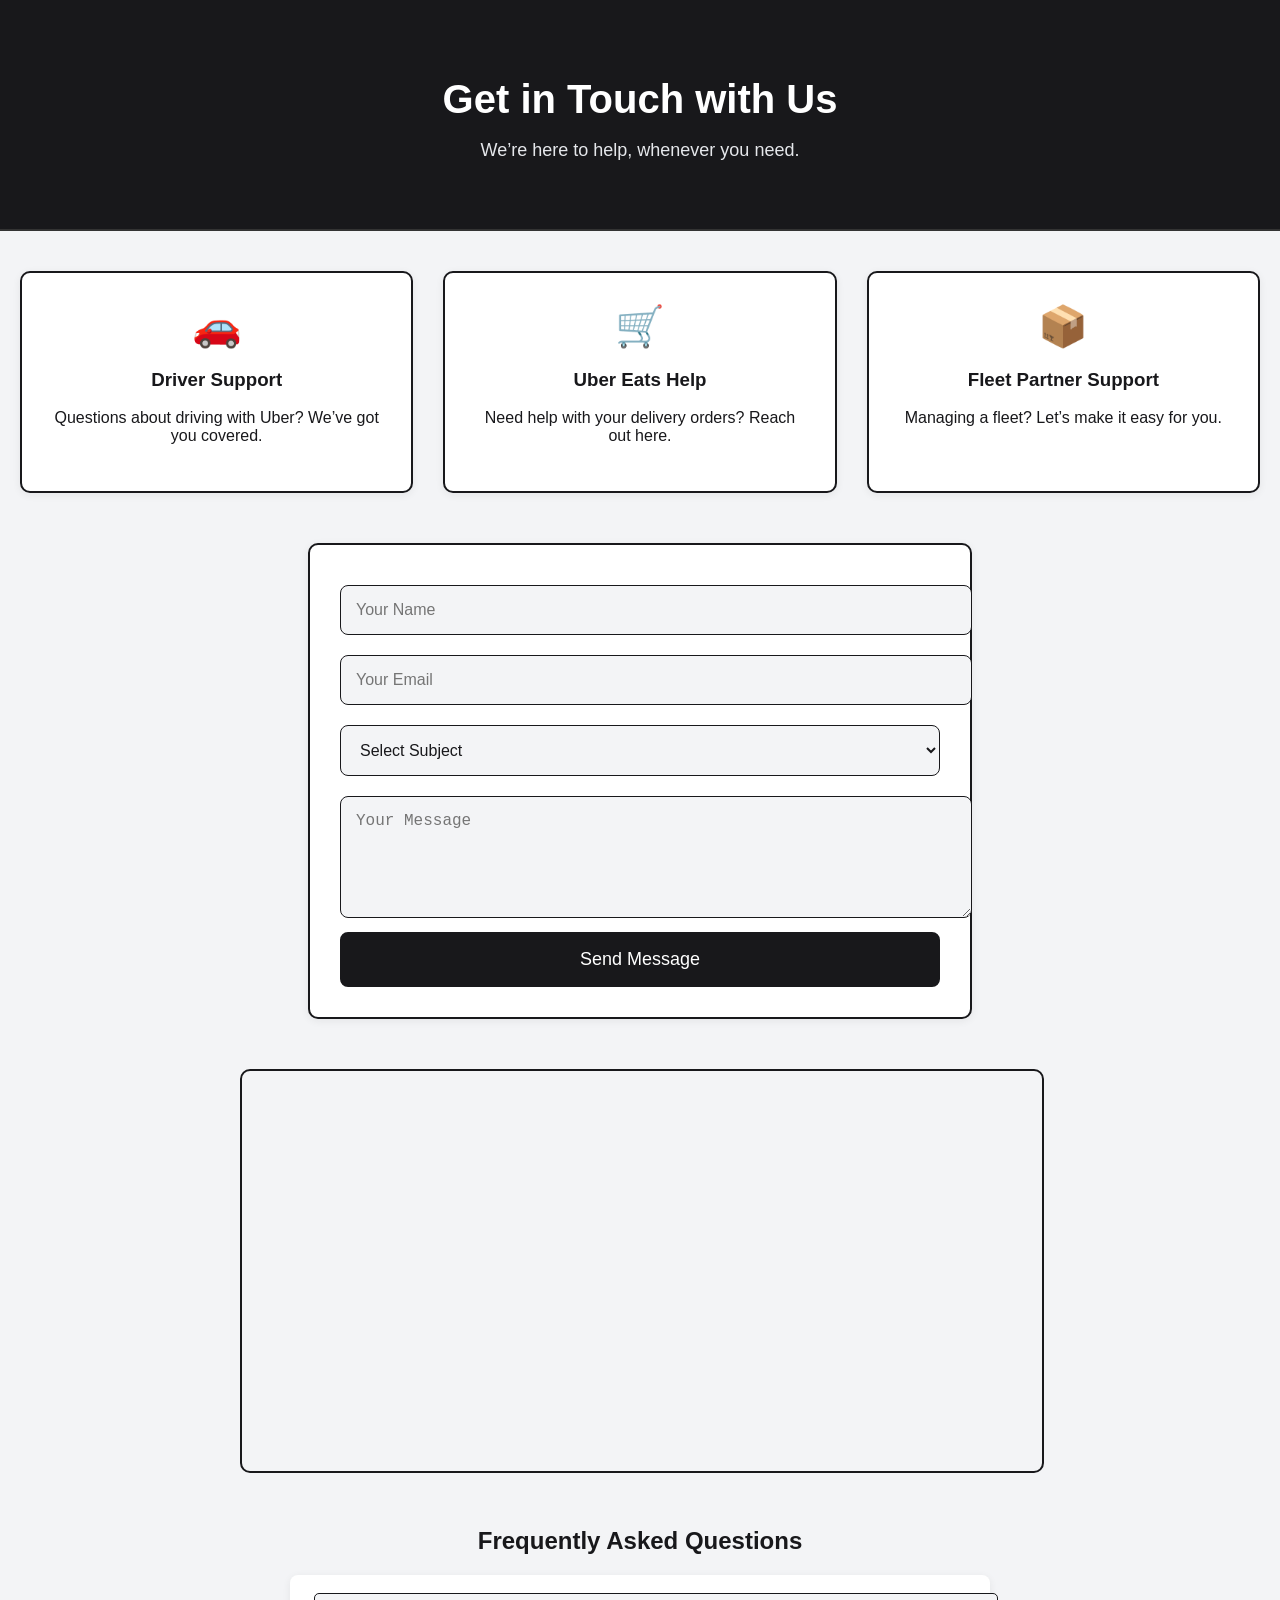
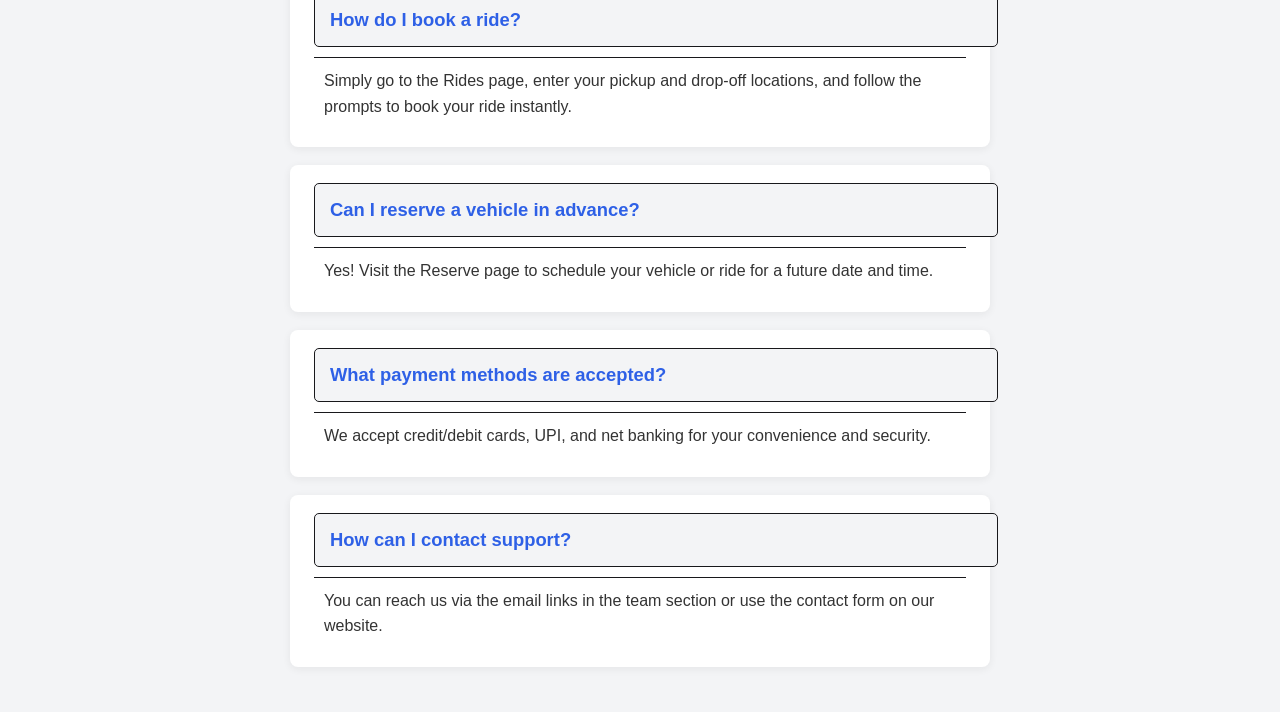
<file: contact.html>
<!DOCTYPE html>
<html lang="en">
<head>
  <meta charset="UTF-8">
  <meta name="viewport" content="width=device-width, initial-scale=1">
  <title>Contact Us - Uber</title>
  <style>
    body {
      font-family: 'Helvetica Neue', sans-serif;
      margin: 0;
      padding: 0;
      background: #f3f4f6;
      color: #18181b;
    }
    header {
      text-align: center;
      padding: 50px 20px;
      background: #18181b;
      color: #fff;
      border-bottom: 2px solid #333;
    }
    header h1 {
      font-size: 40px;
      margin-bottom: 10px;
    }
    header p {
      font-size: 18px;
      color: #e5e7eb;
    }
    .contact-options {
      display: flex;
      justify-content: center;
      gap: 30px;
      margin: 40px 20px;
      flex-wrap: wrap;
    }
    .option {
      flex: 1 1 250px;
      background: #fff;
      padding: 30px;
      border-radius: 10px;
      text-align: center;
      transition: 0.3s;
      border: 2px solid #18181b;
      box-shadow: 0 2px 8px #18181b11;
    }
    .option:hover {
      background: #e5e7eb;
    }
    .option span {
      font-size: 40px;
      display: block;
      margin-bottom: 15px;
    }
    form {
      max-width: 600px;
      margin: 50px auto;
      padding: 30px;
      background: #fff;
      border-radius: 10px;
      border: 2px solid #18181b;
      box-shadow: 0 2px 8px #18181b11;
    }
    form input, form select, form textarea {
      width: 100%;
      padding: 15px;
      margin: 10px 0;
      border: 1.5px solid #18181b;
      border-radius: 8px;
      font-size: 16px;
      background: #f3f4f6;
      color: #18181b;
    }
    form button {
      width: 100%;
      padding: 15px;
      background: #18181b;
      color: #fff;
      border: none;
      font-size: 18px;
      border-radius: 8px;
      cursor: pointer;
      border: 2px solid #18181b;
      transition: background 0.3s, color 0.3s;
    }
    form button:hover {
      background: #333;
      color: #fff;
    }
    .map {
      margin: 50px auto;
      max-width: 800px;
      padding: 0 20px;
    }
    iframe {
      width: 100%;
      height: 400px;
      border: 0;
      border-radius: 10px;
      border: 2px solid #18181b;
    }
    .faq-links, .social-links {
      text-align: center;
      margin: 50px 0;
    }
    .faq-links a, .social-links a {
      margin: 0 15px;
      color: #18181b;
      text-decoration: none;
      font-weight: bold;
      transition: color 0.3s;
    }
    .faq-links a:hover, .social-links a:hover {
      color: #333;
    }
    .social-links {
      font-size: 24px;
    }

    .faq-item {
        margin-bottom: 15px;
    }

    .faq-question {
        background: #f3f4f6;
        padding: 15px;
        width: 100%;
        text-align: left;
        border: 1.5px solid #18181b;
        font-size: 18px;
        cursor: pointer;
        font-weight: bold;
        border-radius: 5px;
        color: #18181b;
    }

    .faq-answer {
        display: none;
        background: #fff;
        padding: 10px;
        border-top: 1.5px solid #18181b;
        font-size: 16px;
        color: #18181b;
    }

    .faq-question:hover {
        background-color: #e5e7eb;
    }

    .faq-container {
      max-width: 700px;
      margin: 0 auto 40px auto;
      padding: 0 10px;
    }
    .faq-item {
      background: #fff;
      border-radius: 8px;
      box-shadow: 0 2px 8px #18181b11;
      margin-bottom: 18px;
      padding: 18px 24px;
      cursor: pointer;
      transition: box-shadow 0.2s;
    }
    .faq-item:hover {
      box-shadow: 0 8px 24px #18181b22;
    }
    .faq-question {
      font-size: 1.15em;
      font-weight: 600;
      color: #2e60e6;
    }
    .faq-answer {
      display: block;
      margin-top: 10px;
      font-size: 1em;
      color: #333;
      line-height: 1.6;
    }
  </style>
</head>

<body>

  <header>
    <h1>Get in Touch with Us</h1>
    <p>We’re here to help, whenever you need.</p>
  </header>

  <section class="contact-options">
    <div class="option">
      <span>🚗</span>
      <h3>Driver Support</h3>
      <p>Questions about driving with Uber? We’ve got you covered.</p>
    </div>
    <div class="option">
      <span>🛒</span>
      <h3>Uber Eats Help</h3>
      <p>Need help with your delivery orders? Reach out here.</p>
    </div>
    <div class="option">
      <span>📦</span>
      <h3>Fleet Partner Support</h3>
      <p>Managing a fleet? Let’s make it easy for you.</p>
    </div>
  </section>

  <section>
    <form action="send_mail.php" method="POST">
      <input type="text" name="name" placeholder="Your Name" required>
      <input type="email" name="email" placeholder="Your Email" required>
      <select name="subject" required>
        <option value="">Select Subject</option>
        <option>General Inquiry</option>
        <option>Account Issue</option>
        <option>Payment Issue</option>
      </select>
      <textarea name="message" rows="5" placeholder="Your Message" required></textarea>
      <button type="submit">Send Message</button>
    </form>
  </section>

  <section class="map">
    <iframe src="https://www.google.com/maps/embed?pb=!1m18!1m12!1m3!1d3153.019293981895!2d-122.4206790846818!3d37.77520677975917!2m3!1f0!2f0!3f0!3m2!1i1024!2i768!4f13.1!3m3!1m2!1s0x808f7e2c6b7a1f3d%3A0x85b1e8f1492122fc!2sUber%20Headquarters!5e0!3m2!1sen!2sus!4v1680423747901!5m2!1sen!2sus" allowfullscreen="" loading="lazy"></iframe>
  </section>

  <section class="section" id="faq-section">
    <center><h2>Frequently Asked Questions</h2></center>
    <div class="faq-container">
      <div class="faq-item" onclick="toggleFaq(this)">
        <div class="faq-question">How do I book a ride?</div>
        <div class="faq-answer" style="display:block;">Simply go to the Rides page, enter your pickup and drop-off locations, and follow the prompts to book your ride instantly.</div>
      </div>
      <div class="faq-item" onclick="toggleFaq(this)">
        <div class="faq-question">Can I reserve a vehicle in advance?</div>
        <div class="faq-answer" style="display:block;">Yes! Visit the Reserve page to schedule your vehicle or ride for a future date and time.</div>
      </div>
      <div class="faq-item" onclick="toggleFaq(this)">
        <div class="faq-question">What payment methods are accepted?</div>
        <div class="faq-answer" style="display:block;">We accept credit/debit cards, UPI, and net banking for your convenience and security.</div>
      </div>
      <div class="faq-item" onclick="toggleFaq(this)">
        <div class="faq-question">How can I contact support?</div>
        <div class="faq-answer" style="display:block;">You can reach us via the email links in the team section or use the contact form on our website.</div>
      </div>
    </div>
  </section>

  <script>
    function toggleFaq(item) {
      const answer = item.querySelector('.faq-answer');
      const isOpen = answer.style.display === 'block';
      answer.style.display = isOpen ? 'none' : 'block';
    }
  </script>

</body>
</html>
</file>
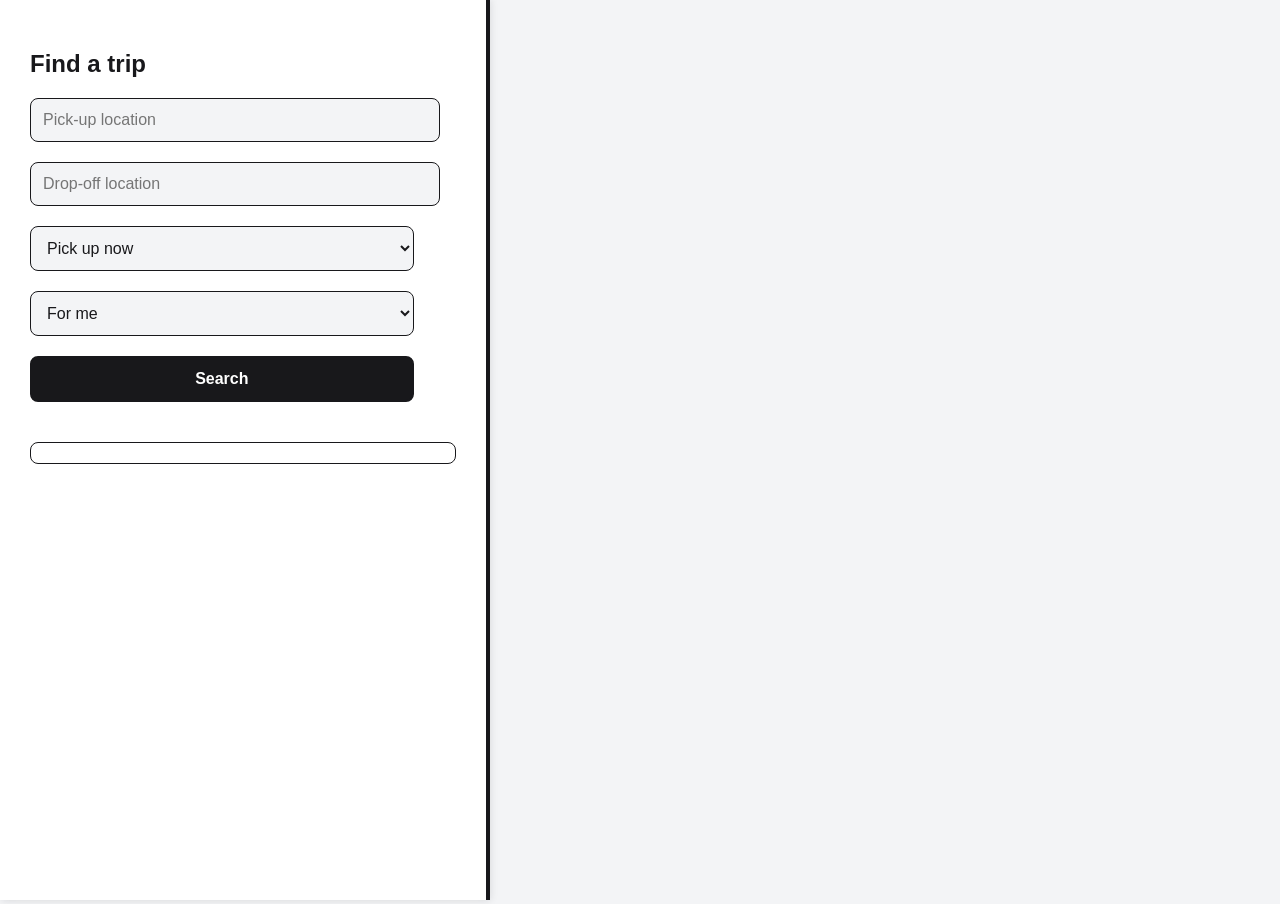
<file: dashboard.html>
<!DOCTYPE html>
<html lang="en">
<head>
    <meta charset="UTF-8">
    <title>Ride Dashboard</title>
    <style>
        body {
            font-family: 'Segoe UI', Tahoma, Geneva, Verdana, sans-serif;
            margin: 0;
            padding: 0;
            background-color: #f3f4f6;
            display: flex;
            color: #18181b;
        }
        .left-panel {
            width: 35%;
            padding: 30px;
            background-color: #fff;
            box-shadow: 2px 0 8px #18181b22;
            border-right: 2px solid #18181b;
        }
        .left-panel h2 {
            margin-bottom: 20px;
            color: #18181b;
        }
        .left-panel input, .left-panel select, .left-panel button {
            width: 90%;
            margin-bottom: 20px;
            padding: 12px;
            border: 1.5px solid #18181b;
            border-radius: 8px;
            font-size: 16px;
            background: #f3f4f6;
            color: #18181b;
        }
        .left-panel button {
            background-color: #18181b;
            color: white;
            border: 2px solid #18181b;
            cursor: pointer;
            font-weight: 700;
            transition: background 0.2s, color 0.2s;
        }
        .left-panel button:hover {
            background-color: #333;
            color: #fff;
        }
        #vehicle-options, #fare {
            margin-top: 20px;
            padding: 10px;
            background-color: #fff;
            border-radius: 8px;
            border: 1.5px solid #18181b;
        }
        .map-container {
            width: 65%;
            height: 100vh;
        }
        iframe {
            width: 100%;
            height: 100%;
            border: 0;
            border-radius: 0 0 0 0;
            border-left: 2px solid #18181b;
        }
    </style>
</head>
<body>

<div class="left-panel">
    <h2>Find a trip</h2>

    <input type="text" id="pickup" placeholder="Pick-up location">
    <input type="text" id="dropoff" placeholder="Drop-off location">

    <select id="picktime">
        <option value="now">Pick up now</option>
        <option value="schedule">Schedule for later</option>
    </select>

    <select id="forwho">
        <option value="me">For me</option>
        <option value="someone">Someone else</option>
    </select>

    <button id="searchBtn">Search</button>

    <div id="vehicle-options" style="display:none;">
        <h3>Choose your ride</h3>
        <select id="vehicle">
            <option value="mini">Mini (₹10/km)</option>
            <option value="sedan">Sedan (₹15/km)</option>
            <option value="suv">SUV (₹20/km)</option>
            <option value="bike">Bike (₹5/km)</option>
        </select>

        <h3>Payment Method</h3>
        <select id="payment">
            <option value="cash">Cash</option>
            <option value="card">Credit/Debit Card</option>
            <option value="wallet">Wallet</option>
        </select>

        <button onclick="confirmBooking()">Confirm Booking</button>
    </div>

    <div id="fare"></div>
</div>

<div class="map-container">
    <iframe id="mapFrame"
        src="https://maps.google.com/maps?q=Ludhiana&t=&z=13&ie=UTF8&iwloc=&output=embed"
        frameborder="0"
        allowfullscreen>
    </iframe>
</div>

<script>
function calculateDistance(pickup, drop) {
    // Random distance for demo purposes
    return Math.floor(Math.random() * (20 - 5 + 1)) + 5; // Random between 5 and 20 km
}

document.getElementById('searchBtn').addEventListener('click', function() {
    const pickup = document.getElementById('pickup').value;
    const drop = document.getElementById('dropoff').value;

    if (pickup && drop) {
        const distance = calculateDistance(pickup, drop);
        localStorage.setItem('distance', distance);

        // Update Map (show destination)
        const mapUrl = `https://maps.google.com/maps?saddr=${pickup}&daddr=${drop}&output=embed`;
        document.getElementById('mapFrame').src = mapUrl;

        document.getElementById('vehicle-options').style.display = 'block';
    } else {
        alert("Please enter both pickup and drop locations.");
    }
});

function confirmBooking() {
    const vehicle = document.getElementById('vehicle').value;
    const payment = document.getElementById('payment').value;
    const distance = localStorage.getItem('distance');

    let rate = 0;
    if(vehicle === "mini") rate = 10;
    else if(vehicle === "sedan") rate = 15;
    else if(vehicle === "suv") rate = 20;
    else if(vehicle === "bike") rate = 5;

    const fare = distance * rate;

    document.getElementById('fare').innerHTML = `
        <h3>Booking Confirmed!</h3>
        <p><strong>Vehicle:</strong> ${vehicle.toUpperCase()}</p>
        <p><strong>Payment Method:</strong> ${payment.toUpperCase()}</p>
        <p><strong>Estimated Fare:</strong> ₹${fare}</p>
    `;
}
</script>
<script>
  function confirmBooking() {
    const pickup = document.getElementById('pickup').value;
    const dropoff = document.getElementById('dropoff').value;
    const vehicle = document.getElementById('vehicle').value;
    const payment = document.getElementById('payment').value;
    const distance = localStorage.getItem('distance');

    let rate = 0;
    if(vehicle === "mini") rate = 10;
    else if(vehicle === "sedan") rate = 15;
    else if(vehicle === "suv") rate = 20;
    else if(vehicle === "bike") rate = 5;

    const fare = distance * rate;

    // Save booking using AJAX
    const xhr = new XMLHttpRequest();
    xhr.open("POST", "save_booking.php", true);
    xhr.setRequestHeader("Content-type", "application/x-www-form-urlencoded");
    xhr.onload = function () {
        if (xhr.status == 200) {
            alert(xhr.responseText);
            document.getElementById('fare').innerHTML = `
                <h3>Booking Confirmed!</h3>
                <p><strong>Vehicle:</strong> ${vehicle.toUpperCase()}</p>
                <p><strong>Payment Method:</strong> ${payment.toUpperCase()}</p>
                <p><strong>Estimated Fare:</strong> ₹${fare}</p>
            `;
        }
    };
    xhr.send(`pickup=${pickup}&dropoff=${dropoff}&vehicle=${vehicle}&payment=${payment}&fare=${fare}`);
}

</script>

</body>
</html>
</file>
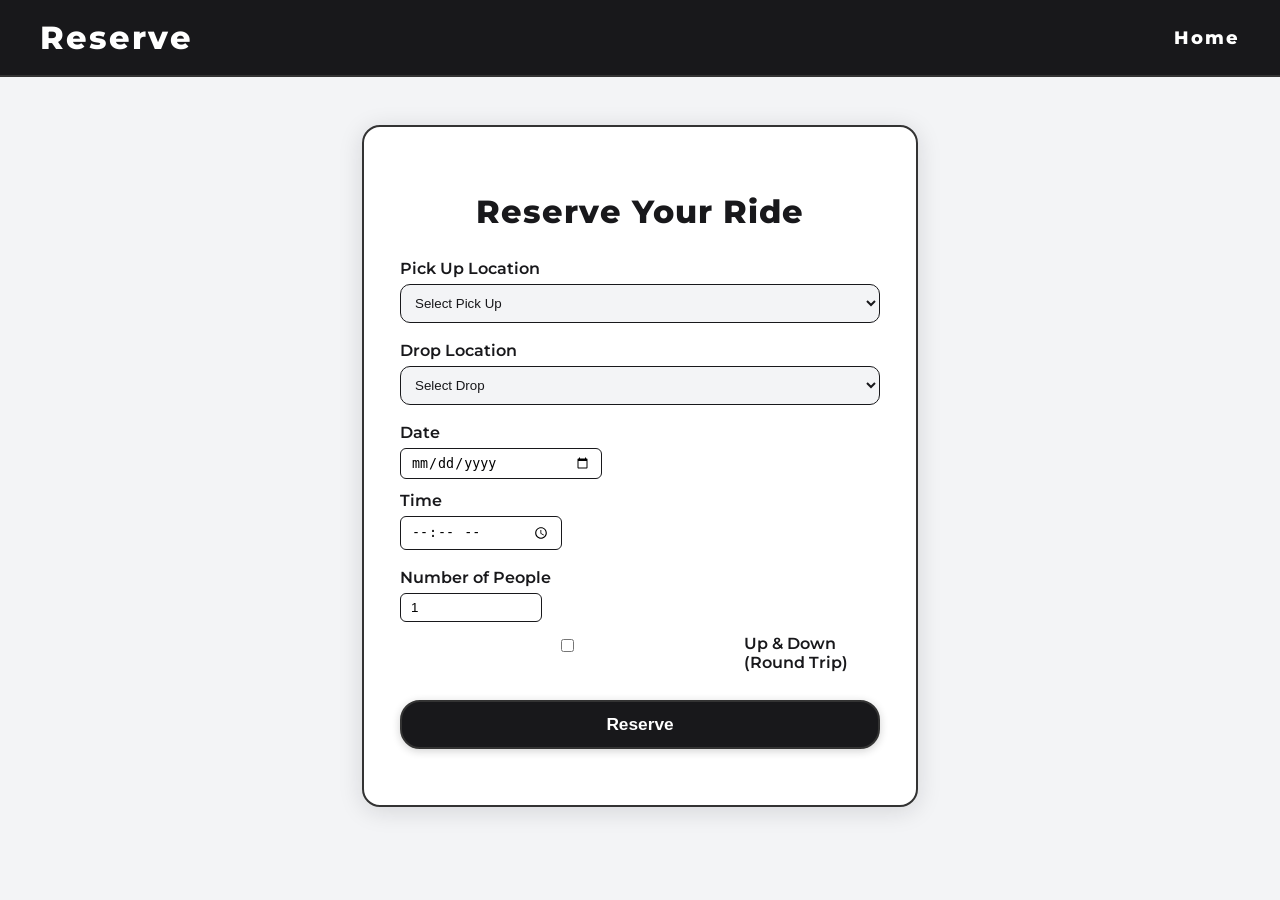
<file: reserve.html>
<!DOCTYPE html>
<html lang="en">
<head>
    <meta charset="UTF-8">
    <meta name="viewport" content="width=device-width, initial-scale=1.0">
    <title>Reserve Your Ride</title>
    <link rel="stylesheet" href="style.css">
    <link href="https://fonts.googleapis.com/css2?family=Montserrat:wght@600;800&display=swap" rel="stylesheet">
    <style>
        body {
            background: #f3f4f6;
            font-family: 'Montserrat', Arial, sans-serif;
            margin: 0;
            padding: 0;
            min-height: 100vh;
            color: #18181b;
        }
        nav {
            background: #18181b;
            color: #fff;
            padding: 18px 40px;
            display: flex;
            align-items: center;
            justify-content: space-between;
            border-bottom: 2px solid #333;
        }
        nav div {
            font-size: 2rem;
            font-weight: 800;
            letter-spacing: 2px;
        }
        nav div a {
            color: #fff;
            text-decoration: none;
        }
        section {
            max-width: 480px;
            margin: 48px auto 0 auto;
            background: #fff;
            border-radius: 18px;
            box-shadow: 0 4px 24px #18181b22;
            padding: 38px 36px 32px 36px;
            border: 2px solid #333;
        }
        h1 {
            text-align: center;
            font-size: 2rem;
            font-weight: 800;
            color: #18181b;
            margin-bottom: 28px;
            letter-spacing: 1px;
        }
        label {
            font-weight: 600;
            color: #18181b;
            display: block;
            margin-bottom: 6px;
        }
        select, input[type="checkbox"] {
            width: 100%;
            padding: 10px;
            border-radius: 10px;
            border: 1.5px solid #18181b;
            margin-bottom: 18px;
            background: #f3f4f6;
            color: #18181b;
            font-weight: 500;
        }
        .checkbox-label {
            display: flex;
            align-items: center;
            gap: 10px;
            margin-bottom: 18px;
            font-weight: 600;
            color: #18181b;
        }
        button[type="submit"] {
            margin-top: 10px;
            background: #18181b;
            color: #fff;
            border: none;
            border-radius: 20px;
            padding: 12px 32px;
            font-size: 1.08rem;
            font-weight: 700;
            box-shadow: 0 2px 8px #18181b33;
            cursor: pointer;
            width: 100%;
            border: 2px solid #333;
            transition: background 0.2s, color 0.2s;
        }
        button[type="submit"]:hover {
            background: #333;
            color: #fff;
        }
        #fare-result {
            margin-top: 24px;
            font-size: 1.15rem;
            font-weight: 700;
            color: #18181b;
            text-align: center;
        }
        .offer {
            color: #16a34a;
            font-weight: 700;
            margin-top: 10px;
            text-align: center;
        }
        .team-modal {
            display: none;
            position: fixed;
            z-index: 9999;
            left: 0;
            top: 0;
            width: 100vw;
            height: 100vh;
            overflow: auto;
            background: rgba(0,0,0,0.4);
            justify-content: center;
            align-items: center;
        }
        .team-modal-content {
            background: #fff;
            margin: 10% auto;
            padding: 30px 40px;
            border-radius: 12px;
            width: 90%;
            max-width: 400px;
            box-shadow: 0 8px 32px #18181b33;
            position: relative;
            text-align: center;
        }
        .team-modal-close {
            position: absolute;
            top: 10px;
            right: 18px;
            font-size: 2rem;
            color: #18181b;
            cursor: pointer;
            font-weight: bold;
            transition: color 0.2s;
        }
        .team-modal-close:hover {
            color: #d93025;
        }
    </style>
</head>
<body>
    <!-- Removed fixed left Home button as requested -->
    <nav>
        <div>Reserve</div>
        <div style="display:flex;gap:32px;font-size:1.1rem;">
            <a href="index.html" style="color:#fff;text-decoration:none;">Home</a>
        </div>
    </nav>
    <section>
        <h1>Reserve Your Ride</h1>
        <form id="reserve-form">
            <div id="car-info" style="display:none;margin-bottom:18px;text-align:center;"></div>
            <label for="pickup">Pick Up Location</label>
            <select id="pickup" required>
                <option value="">Select Pick Up</option>
                <option value="Hyderabad">Hyderabad</option>
                <option value="Secunderabad">Secunderabad</option>
                <option value="Gachibowli">Gachibowli</option>
                <option value="Miyapur">Miyapur</option>
                <option value="Kukatpally">Kukatpally</option>
            </select>
            <label for="drop">Drop Location</label>
            <select id="drop" required>
                <option value="">Select Drop</option>
                <option value="Warangal">Warangal</option>
                <option value="Vijayawada">Vijayawada</option>
                <option value="Nagarjuna Sagar">Nagarjuna Sagar</option>
                <option value="Srisailam">Srisailam</option>
                <option value="Karimnagar">Karimnagar</option>
                <option value="Adilabad">Adilabad</option>
                <option value="Bidar">Bidar</option>
                <option value="Ramoji Film City">Ramoji Film City</option>
                <option value="Basara">Basara</option>
                <option value="Yadagirigutta">Yadagirigutta</option>
            </select>
            <label for="date">Date</label>
            <input type="date" id="date" name="date" required style="margin-bottom:12px;padding:6px 10px;border-radius:6px;border:1.5px solid #18181b;width:180px;">
            <label for="time">Time</label>
            <input type="time" id="time" name="time" required style="margin-bottom:18px;padding:6px 10px;border-radius:6px;border:1.5px solid #18181b;width:140px;">
            <label for="people">Number of People</label>
            <input type="number" id="people" name="people" min="1" max="50" value="1" style="margin-bottom:12px;padding:6px 10px;border-radius:6px;border:1.5px solid #18181b;width:120px;">
            <div id="offer-message" style="color:#2e60e6;font-weight:600;margin-bottom:12px;display:none;">Special Offer: Group discount for more than 5 people!</div>
            <label class="checkbox-label"><input type="checkbox" id="updown"> Up & Down (Round Trip) <span class="offer" id="offer-text" style="display:none;">10% OFF!</span></label>
            <button type="submit">Reserve</button>
            <div id="fare-result"></div>
        </form>
        <div id="ride-options" style="margin: 32px auto 0 auto; max-width: 600px; display:none;"></div>
    </section>
    <!-- Reservation Details Modal -->
    <div id="reserveDetailsModal" class="team-modal" style="display:none;">
        <div class="team-modal-content">
            <span class="team-modal-close" onclick="closeReserveDetails()">&times;</span>
            <div id="reserveDetailsContent"></div>
        </div>
    </div>
    <script src="https://checkout.razorpay.com/v1/checkout.js"></script>
    <script>
        const baseFares = {
            "Warangal": 1200,
            "Vijayawada": 1800,
            "Nagarjuna Sagar": 1500,
            "Srisailam": 1600,
            "Karimnagar": 1100,
            "Adilabad": 1700,
            "Bidar": 1300,
            "Ramoji Film City": 900,
            "Basara": 1400,
            "Yadagirigutta": 1000
        };
        document.getElementById('updown').addEventListener('change', function() {
            document.getElementById('offer-text').style.display = this.checked ? 'inline' : 'none';
        });
        document.getElementById('people').addEventListener('input', function() {
            var offerMsg = document.getElementById('offer-message');
            if (parseInt(this.value) > 5) {
              offerMsg.style.display = 'block';
            } else {
              offerMsg.style.display = 'none';
            }
        });
        function getQueryParams() {
            let params = {};
            window.location.search.replace(/[?&]+([^=&]+)=([^&]*)/gi, function(m,key,value) {
                params[key] = decodeURIComponent(value);
            });
            return params;
        }
        document.getElementById('reserve-form').onsubmit = function(e) {
            e.preventDefault();
            const pickup = document.getElementById('pickup').value;
            const drop = document.getElementById('drop').value;
            const isRoundTrip = document.getElementById('updown').checked;
            const people = parseInt(document.getElementById('people').value) || 1;
            let fare = 0;
            let baseFare = 0;
            if (baseFares[drop]) {
                baseFare = baseFares[drop];
            } else {
                baseFare = 1200;
            }
            if (pickup && drop && pickup !== drop) {
                fare = baseFare;
                if (isRoundTrip) fare *= 1.8;
                if (people > 1) fare *= (1 + 0.2 * (people - 1));
                let offerMsg = '';
                if (people > 5) offerMsg = ' <span style="color:#2e60e6;font-weight:600;">(Group Discount Applied!)</span>';
                document.getElementById('fare-result').innerHTML = `Estimated Fare to ${drop} for ${people} people: <strong>₹${Math.round(fare)}</strong>${offerMsg}`;
                document.getElementById('ride-options').style.display = 'block';
                const autoFare = Math.round(fare * 0.5);
                const carFare = Math.round(fare);
                const bikeFare = Math.round(fare * 0.4);
                document.getElementById('ride-options').innerHTML = `
                    <h2 style='font-size:1.4em;font-weight:700;text-align:center;margin-bottom:20px;'>Choose a Ride</h2>
                    <div style='display:flex;flex-wrap:wrap;gap:30px;justify-content:center;'>
                        <div class='ride-card' style='flex:1 1 220px;min-width:220px;background:#fff;border:2px solid #333;border-radius:14px;box-shadow:0 2px 12px #18181b22;padding:24px 18px;display:flex;align-items:center;gap:18px;cursor:pointer;' data-type='auto' data-amount='${autoFare}'>
                            <img src='https://img.icons8.com/color/96/000000/auto-rickshaw.png' alt='Auto' style='width:60px;height:50px;'>
                            <div style='flex:1;'>
                                <div style='font-size:1.2em;font-weight:700;'>Auto</div>
                                <div style='color:#757575;font-size:0.97em;'>Available<br>Pay directly to driver, cash/UPI or Razorpay</div>
                            </div>
                            <div style='font-size:1.25em;font-weight:800;'>₹${autoFare}</div>
                            <img src='razor.jpg' alt='Razorpay' style='width:46px;height:46px;margin-left:12px;border-radius:6px;border:1px solid #eee;background:#f7f7f7;padding:4px;'><span style='font-size:0.9em;margin-left:6px;'>Pay with Razorpay</span>
                        </div>
                        <div class='ride-card' style='flex:1 1 220px;min-width:220px;background:#fff;border:2px solid #333;border-radius:14px;box-shadow:0 2px 12px #18181b22;padding:24px 18px;display:flex;align-items:center;gap:18px;cursor:pointer;' data-type='car' data-amount='${carFare}'>
                            <img src='https://img.icons8.com/color/96/000000/car.png' alt='Car' style='width:60px;height:50px;'>
                            <div style='flex:1;'>
                                <div style='font-size:1.2em;font-weight:700;'>Car</div>
                                <div style='color:#757575;font-size:0.97em;'>Available<br>AC Sedan, pay online or cash</div>
                            </div>
                            <div style='font-size:1.25em;font-weight:800;'>₹${carFare}</div>
                            <img src='razor.jpg' alt='Razorpay' style='width:46px;height:46px;margin-left:12px;border-radius:6px;border:1px solid #eee;background:#f7f7f7;padding:4px;'><span style='font-size:0.9em;margin-left:6px;'>Pay with Razorpay</span>
                        </div>
                        <div class='ride-card' style='flex:1 1 220px;min-width:220px;background:#fff;border:2px solid #333;border-radius:14px;box-shadow:0 2px 12px #18181b22;padding:24px 18px;display:flex;align-items:center;gap:18px;cursor:pointer;' data-type='bike' data-amount='${bikeFare}'>
                            <img src='https://img.icons8.com/color/96/000000/motorbike.png' alt='Bike' style='width:60px;height:50px;'>
                            <div style='flex:1;'>
                                <div style='font-size:1.2em;font-weight:700;'>Bike</div>
                                <div style='color:#757575;font-size:0.97em;'>Available<br>Fastest, pay online or cash</div>
                            </div>
                            <div style='font-size:1.25em;font-weight:800;'>₹${bikeFare}</div>
                            <img src='razor.jpg' alt='Razorpay' style='width:46px;height:46px;margin-left:12px;border-radius:6px;border:1px solid #eee;background:#f7f7f7;padding:4px;'><span style='font-size:0.9em;margin-left:6px;'>Pay with Razorpay</span>
                        </div>
                    </div>
                `;
                document.querySelectorAll('.ride-card').forEach(function(card) {
                    card.addEventListener('click', function(e) {
                        e.preventDefault();
                        const amount = this.getAttribute('data-amount');
                        // Razorpay Checkout Integration
                        var options = {
                            key: "rzp_test_1234567890abcdef", // Replace with your Razorpay key
                            amount: amount * 100, // Razorpay expects amount in paise
                            currency: "INR",
                            name: "Travel Website Booking",
                            description: "Ride Payment",
                            image: "razor.jpg",
                            handler: function (response) {
                                alert("Payment Successful! Payment ID: " + response.razorpay_payment_id);
                            },
                            prefill: {
                                name: "",
                                email: "",
                                contact: ""
                            },
                            theme: {
                                color: "#18181b"
                            }
                        };
                        var rzp = new window.Razorpay(options);
                        rzp.on('payment.failed', function (response){
                            alert('Payment Failed! Reason: ' + response.error.description);
                        });
                        rzp.open();
                    });
                });
            } else {
                document.getElementById('fare-result').textContent = 'Please select valid pickup and drop locations.';
                document.getElementById('ride-options').style.display = 'none';
            }
        };
        function showReserveDetails(title, desc, price, img) {
            document.getElementById('reserveDetailsContent').innerHTML =
                `<img src='${img}' alt='' style='width:100px;height:100px;border-radius:10px;margin-bottom:10px;'/><h3>${title}</h3><p>${desc}</p><p><strong>Price:</strong> ${price}</p>`;
            document.getElementById('reserveDetailsModal').style.display = 'block';
        }
        function closeReserveDetails() {
            document.getElementById('reserveDetailsModal').style.display = 'none';
        }
        window.onclick = function(event) {
            var modal = document.getElementById('reserveDetailsModal');
            if (event.target == modal) {
                closeReserveDetails();
            }
        }
    </script>
</body>
</html>
</file>
<file: style.css>
body {
    margin: 0;
    font-family: 'Poppins', sans-serif;
    background: #f0f2f5;
}

.container {
    display: flex;
    height: 100vh;
    overflow: hidden;
}

.left-panel {
    width: 30%;
    background: white;
    padding: 30px;
    box-shadow: 2px 0px 10px rgba(0,0,0,0.1);
    animation: slideLeft 0.5s ease;
}

.left-panel h2 {
    margin-bottom: 20px;
    font-size: 24px;
}

.left-panel label {
    display: block;
    margin: 12px 0 5px;
    font-weight: 500;
}

.left-panel input, .left-panel select {
    width: 100%;
    padding: 12px;
    margin-bottom: 15px;
    border: 1px solid #ddd;
    border-radius: 8px;
    transition: all 0.3s;
}

.left-panel input:focus, .left-panel select:focus {
    border-color: #000;
    outline: none;
}

.left-panel button {
    width: 100%;
    padding: 14px;
    background-color: #000;
    color: white;
    font-size: 16px;
    border: none;
    border-radius: 8px;
    cursor: pointer;
    transition: background 0.3s;
}

.left-panel button:hover {
    background-color: #333;
}

.right-panel {
    width: 70%;
    animation: fadeIn 1s ease;
}

/* Animations */
@keyframes slideLeft {
    from { transform: translateX(-100%); }
    to { transform: translateX(0); }
}

@keyframes fadeIn {
    from { opacity: 0; }
    to { opacity: 1; }
}
</file>
